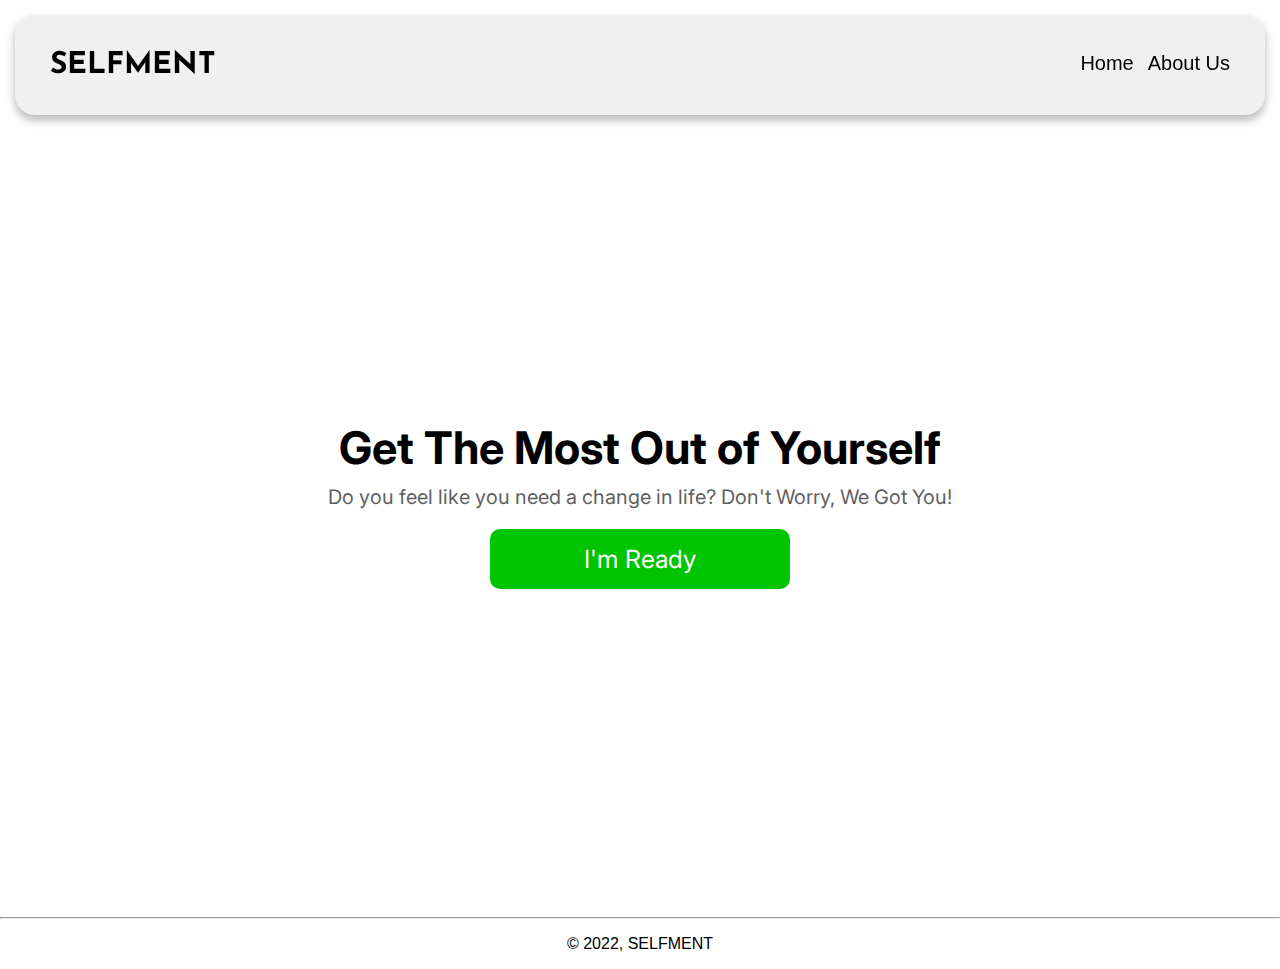
<file: index.html>
<!DOCTYPE html>
<html lang="en">
<head>
    <meta charset="UTF-8">
    <meta http-equiv="X-UA-Compatible" content="IE=edge">
    <meta name="viewport" content="width=device-width, initial-scale=1.0">
    <meta name="description" content="Be Yourself, But Better.">
    <title>SELFMENT - Self Improvement</title>
    <link rel="stylesheet" href="./index.css">
    
    <link rel="preconnect" href="https://fonts.googleapis.com">
    
    <link rel="preconnect" href="https://fonts.gstatic.com" crossorigin>
    
    <link href="https://fonts.googleapis.com/css2?family=Koulen&display=swap" rel="stylesheet">
    
    <link rel="preconnect" href="https://fonts.googleapis.com">
    <link rel="preconnect" href="https://fonts.gstatic.com" crossorigin>
    <link rel="preconnect" href="https://fonts.googleapis.com">
    <link rel="preconnect" href="https://fonts.gstatic.com" crossorigin>
    <link href="https://fonts.googleapis.com/css2?family=Bangers&family=Fjalla+One&family=Inter:wght@900&family=Josefin+Sans:wght@700&family=Koulen&family=Teko:wght@600&display=swap" rel="stylesheet">
    <link rel="preconnect" href="https://fonts.googleapis.com">
    <link rel="preconnect" href="https://fonts.gstatic.com" crossorigin>
    <link href="https://fonts.googleapis.com/css2?family=Bangers&family=Fjalla+One&family=Inter:wght@900&family=Josefin+Sans:wght@700&family=Koulen&family=Staatliches&family=Teko:wght@600&display=swap" rel="stylesheet">

</head>
<body>

    <header>
        <a href="./index.html"><p class="title">SELFMENT</p></a>
        <img src="./hamburger.png" alt="menu" class="menu">
        <ul>
            <a href="./index.html"><li class="header_list">Home</li></a>
            <a href="./About Us/about.html"><li class="header_list">About Us</li></a>
        </ul>
    </header>

    <section class="section1">
    <p class="getmost">Get The Most Out of Yourself</p>
    <p style="color: rgb(95, 95, 95); font-family: 'Inter', sans-serif; font-size: 20px; text-align: center; margin-top: 10px;">Do you feel like you need a change in life? Don't Worry, We Got You!</p>
    <a href="./Categories/categories.html"><button class="im">I'm Ready</button></a>
    </section>

    <hr>

    <section style="height: 950px; display: none;">

    <img src="./pics/undraw_progress_tracking_re_ulfg.svg" class="whyimg1"><p class="why1">Get Your Shit done.</p><p class="whydesc1">Start being productive and believe in yourself. Whatever you think you cannot do, Whatever you think is too hard to do, DO IT! Because if you don't, Someone else will do it for you and that's worse!</p>

    <img src="./pics/undraw_businessman_re_mlee.svg" class="whyimg2"><p class="why2">Know Your Worth.</p><p class="whydesc2">Start focusing on yourself. Stop getting jealous of others. I know you can do this.</p>

    <div><img src="./pics/undraw_meditation_re_gll0.svg" class="whyimg3"><p class="why3">Get Active.</p><p class="whydesc3">Go outside, Meditate, Workout and take cold showers. I guarantee that you will feel much better.</p></div>

    </section>

    <footer>
        <p style="font-family:'Segoe UI', Tahoma, Geneva, Verdana, sans-serif; text-align: center;">© 2022, SELFMENT</p>
    </footer>

</body>
</html>
</file>
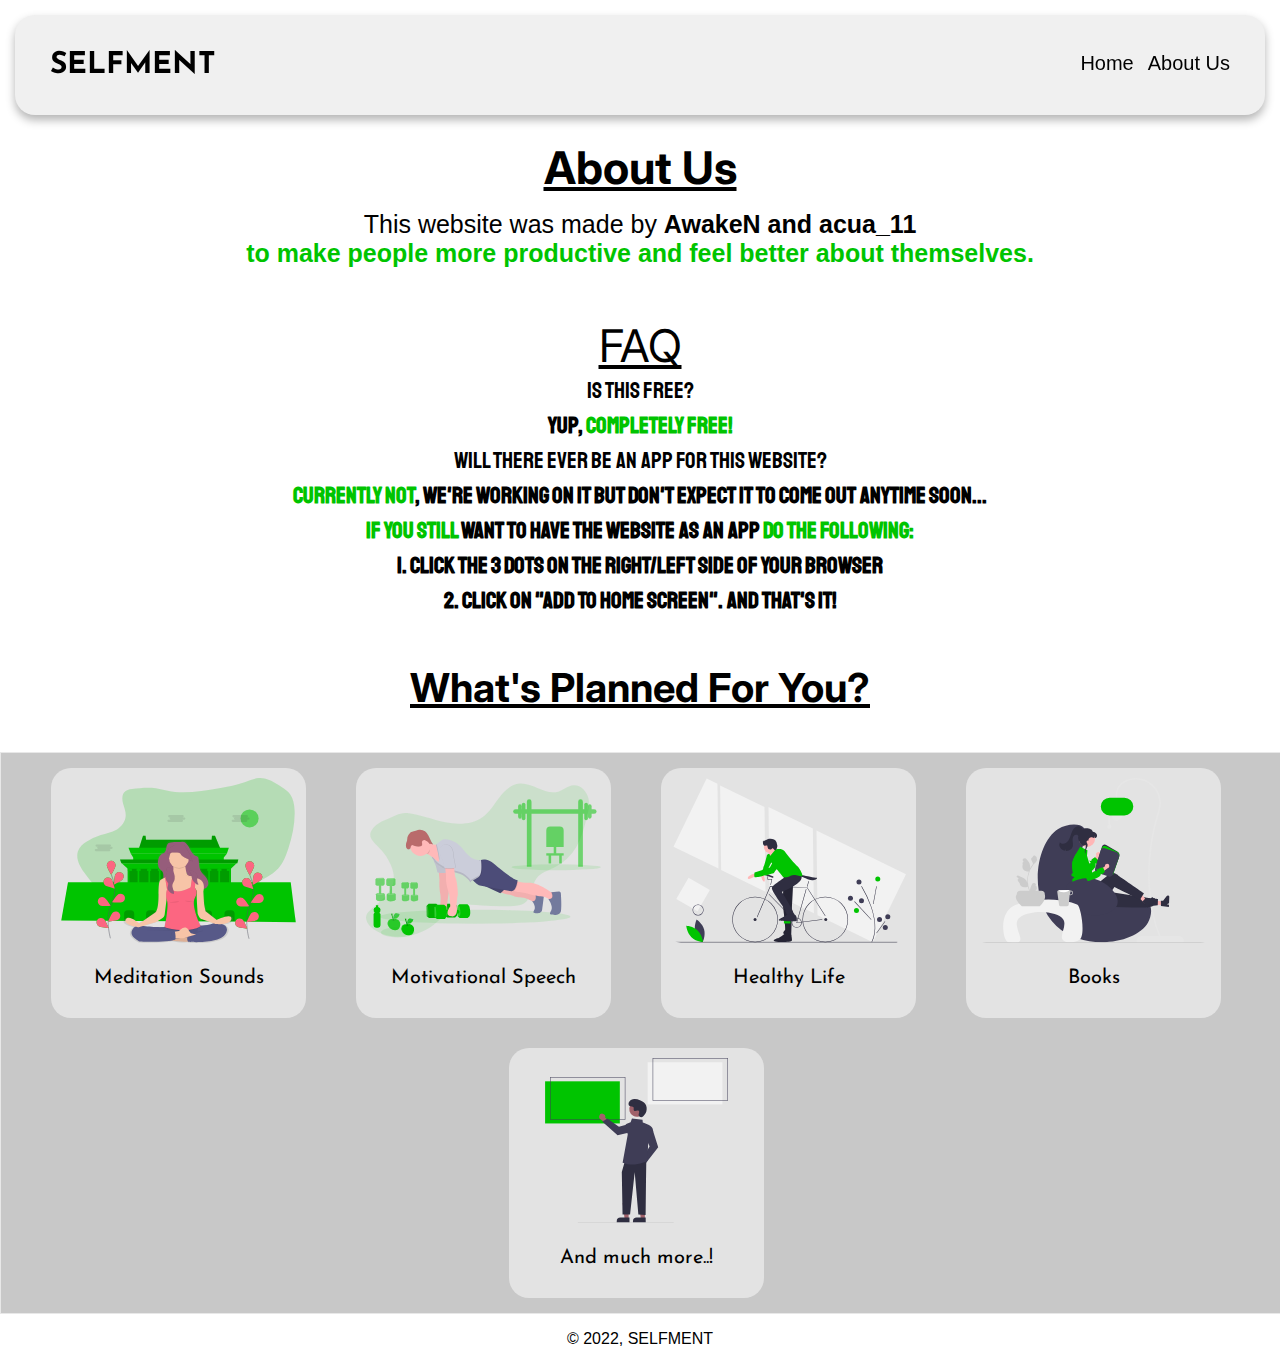
<file: About Us/about.html>
<!DOCTYPE html>
<html lang="en">
<head>
    <meta charset="UTF-8">
    <meta http-equiv="X-UA-Compatible" content="IE=edge">
    <meta name="viewport" content="width=device-width, initial-scale=1.0">
    <title>Selfment - About Us</title>
    <link rel="stylesheet" href="./about.css">

    <link rel="preconnect" href="https://fonts.googleapis.com">
    
    <link rel="preconnect" href="https://fonts.gstatic.com" crossorigin>
    
    <link href="https://fonts.googleapis.com/css2?family=Koulen&display=swap" rel="stylesheet">
    
    <link rel="preconnect" href="https://fonts.googleapis.com">
    <link rel="preconnect" href="https://fonts.gstatic.com" crossorigin>
    <link rel="preconnect" href="https://fonts.googleapis.com">
    <link rel="preconnect" href="https://fonts.gstatic.com" crossorigin>
    <link href="https://fonts.googleapis.com/css2?family=Bangers&family=Fjalla+One&family=Inter:wght@900&family=Josefin+Sans:wght@700&family=Koulen&family=Teko:wght@600&display=swap" rel="stylesheet">
    <link rel="preconnect" href="https://fonts.googleapis.com">
    <link rel="preconnect" href="https://fonts.gstatic.com" crossorigin>
    <link href="https://fonts.googleapis.com/css2?family=Bangers&family=Fjalla+One&family=Inter:wght@900&family=Josefin+Sans:wght@700&family=Koulen&family=Staatliches&family=Teko:wght@600&display=swap" rel="stylesheet">
</head>
<body>
    
    <header>
        <a href="../index.html"><p class="title">SELFMENT</p></a>
        <img src="../hamburger.png" alt="menu" class="menu">
        <ul>
            <a href="../../index.html"><li class="header_list">Home</li></a>
            <a href="#"><li class="header_list">About Us</li></a>
        </ul>
    </header>

    <u><p class="aboutustxt">About Us</p></u>

    <p class="exp">This website was made by <b>AwakeN and acua_11</b><br><span style="color: #00c400; font-weight: bold;">to make people more productive and feel better about themselves.</span></p>

    <u><p class="faqtxt">FAQ</p></u>

    <p class="faqdesc">
        is this free? <br>
        <b>Yup, <span style="color: #00c400; font-weight: bold;">Completely free!</span></b> <br>
        Will there ever be an app for this website? <br>
        <b><span style="color: #00c400; font-weight: bold;">Currently not</span>, We're working on it but don't expect it to come out anytime soon...</b> <br>
        <b><span style="color: #00c400; font-weight: bold;">If you still</span> want to have the website as an app <span style="color: #00c400; font-weight: bold;">do the following:</span></b> <br>
        <b>1. click the 3 dots on the right/left side of your browser <br></b>
        <b>2. Click on "Add To Home Screen". And that's it!</b> <br>
    </p>

    <u><p class="whatptxt">What's Planned For You?</p></u>

    <div class="content">
        <div class="contentfr">
            <img src="../pics/undraw_mindfulness_scgo.svg" style="width: 235px; height: 165px;"><p>Meditation Sounds</p>
        </div>

        <div class="contentfr">
            <img src="../pics/undraw_healthy_habit_bh-5-w.svg" style="width: 235px; height: 165px;"><p>Motivational Speech</p>
        </div>

        <div class="contentfr">
            <img src="../pics/undraw_biking_kc-4-f.svg" style="width: 235px; height: 165px;"><p>Healthy Life</p>
        </div>

        <div class="contentfr">
            <img src="../pics/undraw_reading_time_re_phf7 (1).svg" style="width: 235px; height: 165px;"><p>Books</p>
        </div>

        <div class="contentfr">
            <img src="../pics/undraw_choice_re_2hkp.svg" style="width: 235px; height: 165px; margin-left: 0;"><p>And much more..!</p>
        </div>
    </div>
    
    <footer>
        <p style="font-family:'Segoe UI', Tahoma, Geneva, Verdana, sans-serif; text-align: center;">© 2022, SELFMENT</p>
    </footer>

</body>
</html>
</file>
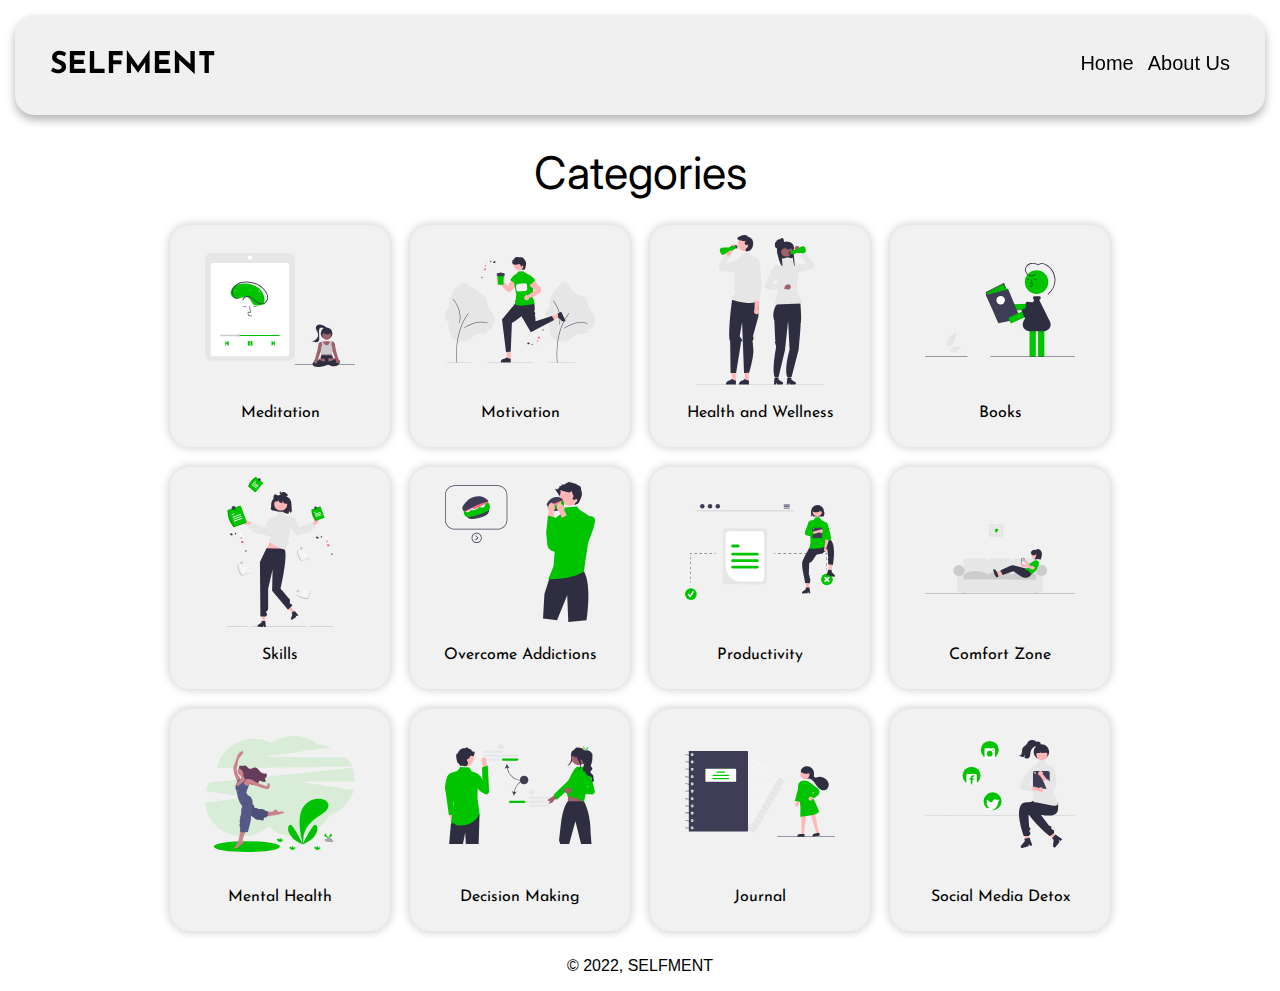
<file: Categories/categories.html>
<!DOCTYPE html>
<html lang="en">
<head>
    <meta charset="UTF-8">
    <meta http-equiv="X-UA-Compatible" content="IE=edge">
    <meta name="viewport" content="width=device-width, initial-scale=1.0">
    <title>Categories</title>
    <link rel="stylesheet" href="./categories.css">

    <link rel="preconnect" href="https://fonts.googleapis.com">
    <link rel="preconnect" href="https://fonts.gstatic.com" crossorigin>
    <link rel="preconnect" href="https://fonts.googleapis.com">
    <link rel="preconnect" href="https://fonts.gstatic.com" crossorigin>
    <link href="https://fonts.googleapis.com/css2?family=Bangers&family=Fjalla+One&family=Inter:wght@900&family=Josefin+Sans:wght@700&family=Koulen&family=Teko:wght@600&display=swap" rel="stylesheet">
    <link rel="preconnect" href="https://fonts.googleapis.com">
    <link rel="preconnect" href="https://fonts.gstatic.com" crossorigin>
    <link href="https://fonts.googleapis.com/css2?family=Bangers&family=Fjalla+One&family=Inter:wght@900&family=Josefin+Sans:wght@700&family=Koulen&family=Staatliches&family=Teko:wght@600&display=swap" rel="stylesheet">
</head>
<body>

    <header>
        <a href="../index.html"><p class="title">SELFMENT</p></a>
        <img src="../hamburger.png" alt="menu" class="menu">
        <ul>
            <a href="../index.html"><li class="header_list">Home</li></a>
            <a href="../About Us/about.html"><li class="header_list">About Us</li></a>
        </ul>
    </header>

    <p class="cattxt">Categories</p>

    <div class="wrapper">

        <a href="../Subjects/meditation/meditation.html"><div class="subject">
            <img src="./pics/undraw_meditating_re_aiqa.svg"><p>Meditation</p>
        </div></a>

        <a href="../Subjects/motivation/motivation.html"><div class="subject">
            <img src="./pics/undraw_jogging_re_k28i.svg"><p>Motivation</p>
        </div></a>

        <a href="../Subjects/HealthWellness/HealthWellness.html"><div class="subject">
            <img src="./pics/undraw_energizer_re_vhjv.svg"><p>Health and Wellness</p>
        </div></a>

        <a href="../Subjects/books/books.html"><div class="subject">
            <img src="./pics/undraw_reading_list_re_bk72.svg"><p>Books</p>
        </div></a>

        <a href=""><div class="subject">
            <img src="./pics/undraw_ideas_flow_re_bmea.svg"><p>Skills</p>
        </div></a>

        <a href=""><div class="subject">
            <img src="./pics/undraw_hamburger_re_7sfy.svg"><p>Overcome Addictions</p>
        </div></a>

        <a href=""><div class="subject">
            <img src="./pics/undraw_online_organizer_re_156n.svg"><p>Productivity</p>
        </div>

        <a href=""><div class="subject">
            <img src="./pics/undraw_relaxing_at_home_re_mror.svg"><p>Comfort Zone</p>
        </div></a>

        <a href=""><div class="subject">
            <img src="./pics/undraw_workout_gcgu.svg"><p>Mental Health</p>
        </div></a>

        <a href=""><div class="subject">
            <img src="./pics/undraw_solution_mindset_re_57bf.svg"><p>Decision Making</p>
        </div></a>

        <a href=""><div class="subject">
            <img src="./pics/undraw_personal_notebook_re_d7dc.svg"><p>Journal</p>
        </div></a>

        <a href=""><div class="subject">
            <img src="./pics/undraw_social_girl_re_kdrx.svg"><p>Social Media Detox</p>
        </div></a>

    </div>

    <footer>
        <p style="font-family:'Segoe UI', Tahoma, Geneva, Verdana, sans-serif; text-align: center;">© 2022, SELFMENT</p>
    </footer>

</body>
</html>
</file>
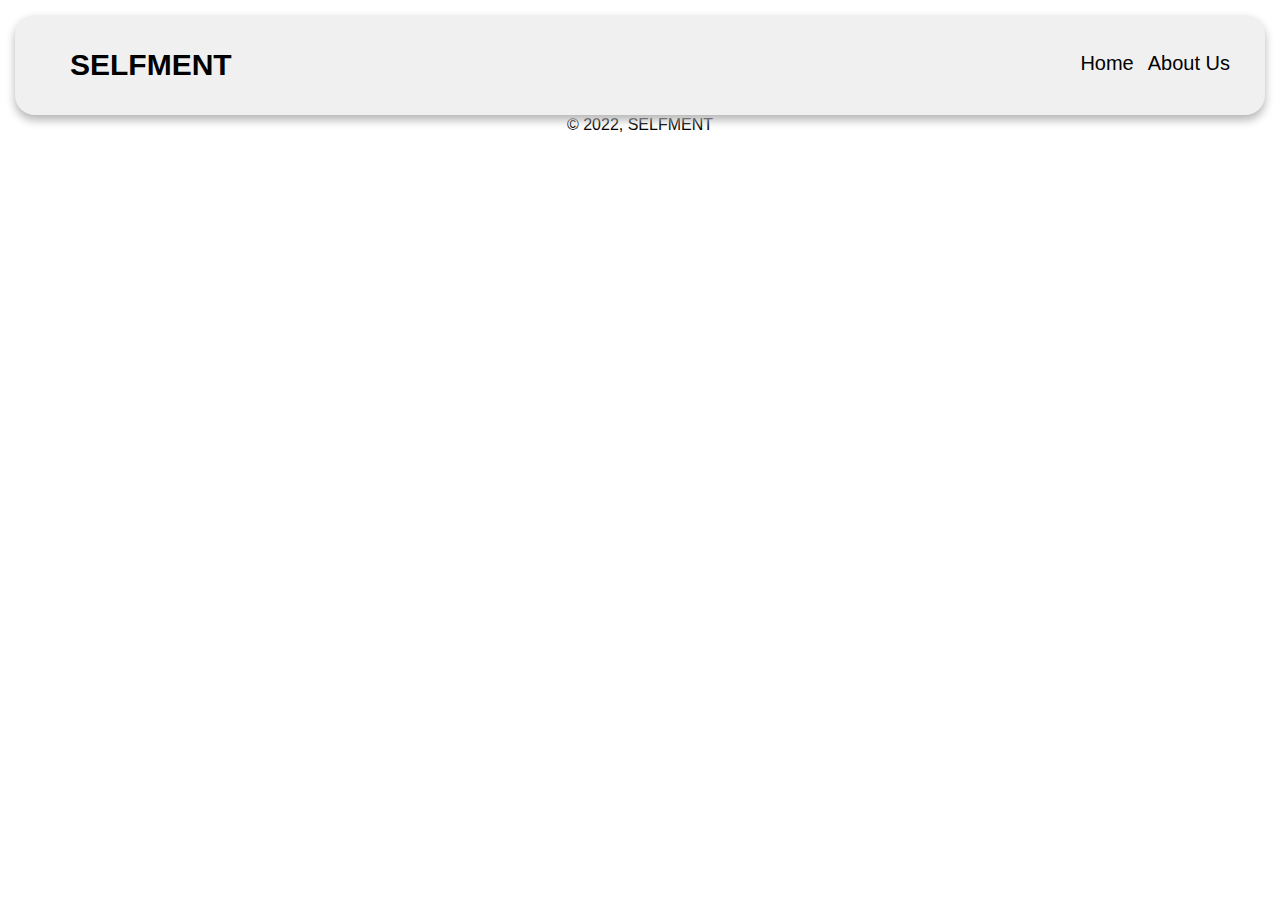
<file: meditation/meditation.html>
<!DOCTYPE html>
<html lang="en">
<head>
    <meta charset="UTF-8">
    <meta http-equiv="X-UA-Compatible" content="IE=edge">
    <meta name="viewport" content="width=device-width, initial-scale=1.0">
    <title>Meditation</title>
    <link rel="stylesheet" href="./meditation.css">
</head>
<body>
    
    <header>
        <a href="../index.html"><p class="title">SELFMENT</p></a>
        <ul>
            <a href="../index.html"><li class="header_list">Home</li></a>
            <a href="../About Us/about.html"><li class="header_list">About Us</li></a>
        </ul>
    </header>

    <footer>
        <p style="font-family:'Segoe UI', Tahoma, Geneva, Verdana, sans-serif; text-align: center;">© 2022, SELFMENT</p>
    </footer>

</body>
</html>
</file>
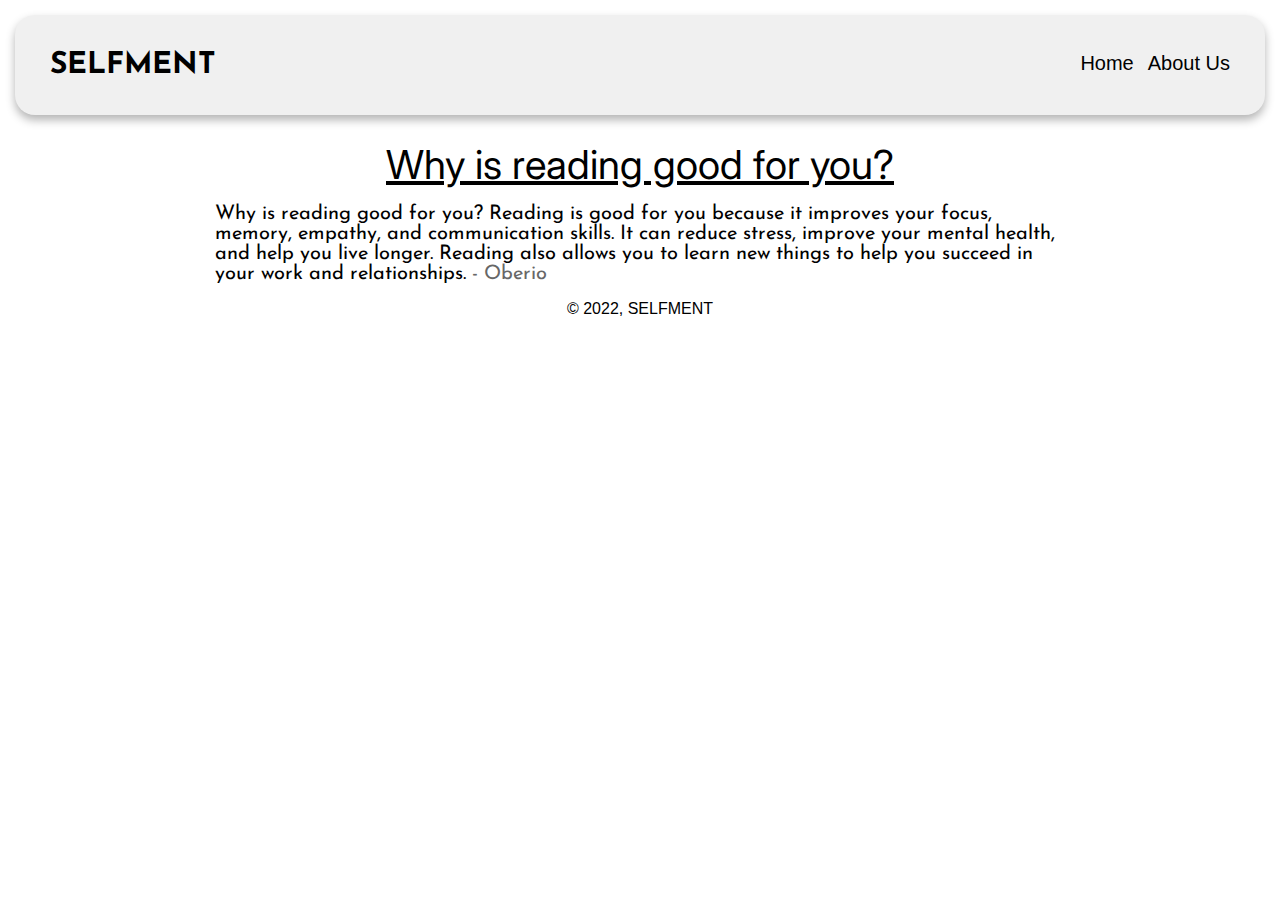
<file: Subjects/books/books.html>
<!DOCTYPE html>
<html lang="en">
<head>
    <meta charset="UTF-8">
    <meta http-equiv="X-UA-Compatible" content="IE=edge">
    <meta name="viewport" content="width=device-width, initial-scale=1.0">
    <title>Books</title>
    <link rel="stylesheet" href="./books.css">

    <link href="https://fonts.googleapis.com/css2?family=Koulen&display=swap" rel="stylesheet">

    <link rel="preconnect" href="https://fonts.googleapis.com">
    <link rel="preconnect" href="https://fonts.gstatic.com" crossorigin>
    <link rel="preconnect" href="https://fonts.googleapis.com">
    <link rel="preconnect" href="https://fonts.gstatic.com" crossorigin>
    <link href="https://fonts.googleapis.com/css2?family=Bangers&family=Fjalla+One&family=Inter:wght@900&family=Josefin+Sans:wght@700&family=Koulen&family=Teko:wght@600&display=swap" rel="stylesheet">
    <link rel="preconnect" href="https://fonts.googleapis.com">
    <link rel="preconnect" href="https://fonts.gstatic.com" crossorigin>
    <link href="https://fonts.googleapis.com/css2?family=Bangers&family=Fjalla+One&family=Inter:wght@900&family=Josefin+Sans:wght@700&family=Koulen&family=Staatliches&family=Teko:wght@600&display=swap" rel="stylesheet">
</head>
<body>
    
    <header>
        <a href="../../index.html"><p class="title">SELFMENT</p></a>
        <img src="../../hamburger.png" alt="menu" class="menu">
        <ul>
            <a href="../../index.html"><li class="header_list">Home</li></a>
            <a href="../../About Us/about.html"><li class="header_list">About Us</li></a>
        </ul>
    </header>

    <u><p class="titlemed">Why is reading good for you?</p></u>

    <p style="color: black; font-size: 20px; font-family: 'Josefin Sans', sans-serif; max-width: 850px; margin: 0 auto;">Why is reading good for you? Reading is good for you because it improves your focus, memory, empathy, and communication skills. It can reduce stress, improve your mental health, and help you live longer. Reading also allows you to learn new things to help you succeed in your work and relationships. <span style="color: rgb(103, 103, 103);">- Oberio</span></p>

    <div class="wrapbook">
        <p class="here">Here are a few books that i would recommend you to read</p>
        <div class="imgs"><a href="https://www.amazon.com/Voice-Knowledge-Practical-Guide-Inner/dp/1878424548" target="_blank"><img src="./pics/51lvsFRYWpL.jpg" alt="The voice of knowledge"></a>
        <a href="https://www.amazon.com/Power-Now-Guide-Spiritual-Enlightenment/dp/1577314808" target="_blank"><img src="./pics/9781577314806.jpg" alt="The Power Of Now"></a>
        <a href="https://www.amazon.com/Stop-Overthinking-Techniques-Declutter-Emotional/dp/B08XLLF3PG" target="_blank"><img src="./pics/9781647432492.jpg" alt="Stop Overthinking"></a></div>
    </div>

    <footer>
        <p style="font-family:'Segoe UI', Tahoma, Geneva, Verdana, sans-serif; text-align: center;">© 2022, SELFMENT</p>
    </footer>

</body>
</html>
</file>
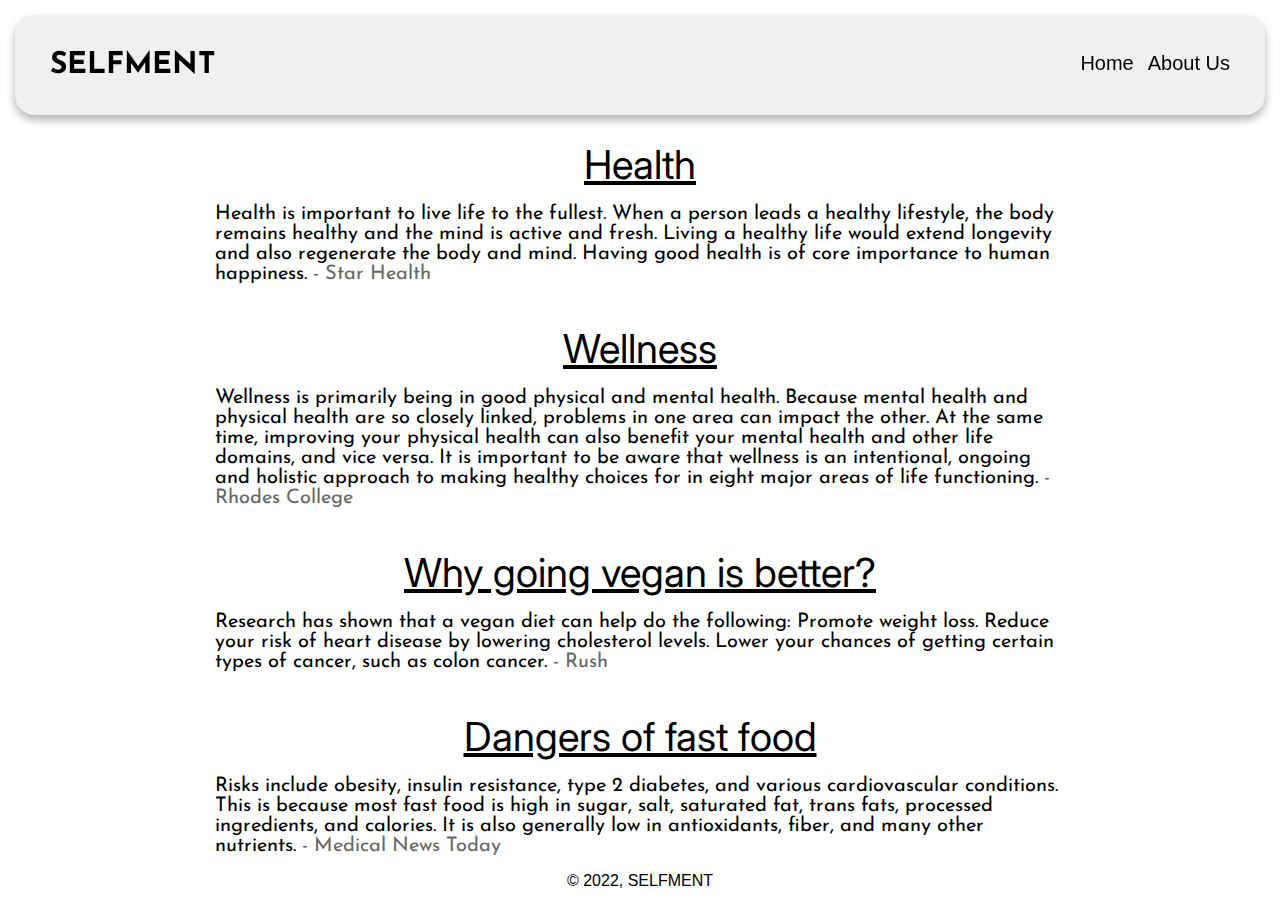
<file: Subjects/HealthWellness/HealthWellness.html>
<!DOCTYPE html>
<html lang="en">
<head>
    <meta charset="UTF-8">
    <meta http-equiv="X-UA-Compatible" content="IE=edge">
    <meta name="viewport" content="width=device-width, initial-scale=1.0">
    <title>Health & Wellness</title>
    <link rel="stylesheet" href="./HealthWellness.css">

    <link href="https://fonts.googleapis.com/css2?family=Koulen&display=swap" rel="stylesheet">

    <link rel="preconnect" href="https://fonts.googleapis.com">
    <link rel="preconnect" href="https://fonts.gstatic.com" crossorigin>
    <link rel="preconnect" href="https://fonts.googleapis.com">
    <link rel="preconnect" href="https://fonts.gstatic.com" crossorigin>
    <link href="https://fonts.googleapis.com/css2?family=Bangers&family=Fjalla+One&family=Inter:wght@900&family=Josefin+Sans:wght@700&family=Koulen&family=Teko:wght@600&display=swap" rel="stylesheet">
    <link rel="preconnect" href="https://fonts.googleapis.com">
    <link rel="preconnect" href="https://fonts.gstatic.com" crossorigin>
    <link href="https://fonts.googleapis.com/css2?family=Bangers&family=Fjalla+One&family=Inter:wght@900&family=Josefin+Sans:wght@700&family=Koulen&family=Staatliches&family=Teko:wght@600&display=swap" rel="stylesheet">
</head>
<body>
    
    <header>
        <a href="../../index.html"><p class="title">SELFMENT</p></a>
        <img src="../../hamburger.png" alt="menu" class="menu">
        <ul>
            <a href="../../index.html"><li class="header_list">Home</li></a>
            <a href="../../About Us/about.html"><li class="header_list">About Us</li></a>
        </ul>
    </header>

    <u><p class="titlemed">Health</p></u>

    <p style="color: black; font-size: 20px; font-family: 'Josefin Sans', sans-serif; max-width: 850px; margin: 0 auto;">Health is important to live life to the fullest. When a person leads a healthy lifestyle, the body remains healthy and the mind is active and fresh. Living a healthy life would extend longevity and also regenerate the body and mind. Having good health is of core importance to human happiness. <span style="color: rgb(103, 103, 103);">- Star Health</span></p>

    <u><p class="titlemed">Wellness</p></u>

    <p style="color: black; font-size: 20px; font-family: 'Josefin Sans', sans-serif; max-width: 850px; margin: 0 auto;">Wellness is primarily being in good physical and mental health. Because mental health and physical health are so closely linked, problems in one area can impact the other. At the same time, improving your physical health can also benefit your mental health and other life domains, and vice versa. It is important to be aware that wellness is an intentional, ongoing and holistic approach to making healthy choices for in eight major areas of life functioning. <span style="color: rgb(103, 103, 103);">- Rhodes College</span></p>

    <u><p class="titlemed">Why going vegan is better?</p></u>

    <p style="color: black; font-size: 20px; font-family: 'Josefin Sans', sans-serif; max-width: 850px; margin: 0 auto;">Research has shown that a vegan diet can help do the following: Promote weight loss. Reduce your risk of heart disease by lowering cholesterol levels. Lower your chances of getting certain types of cancer, such as colon cancer. <span style="color: rgb(103, 103, 103);">- Rush</span></p>

    <u><p class="titlemed">Dangers of fast food</p></u>

    <p style="color: black; font-size: 20px; font-family: 'Josefin Sans', sans-serif; max-width: 850px; margin: 0 auto;">Risks include obesity, insulin resistance, type 2 diabetes, and various cardiovascular conditions. This is because most fast food is high in sugar, salt, saturated fat, trans fats, processed ingredients, and calories. It is also generally low in antioxidants, fiber, and many other nutrients. <span style="color: rgb(103, 103, 103);">- Medical News Today</span></p>

    <footer>
        <p style="font-family:'Segoe UI', Tahoma, Geneva, Verdana, sans-serif; text-align: center;">© 2022, SELFMENT</p>
    </footer>

</body>
</html>
</file>
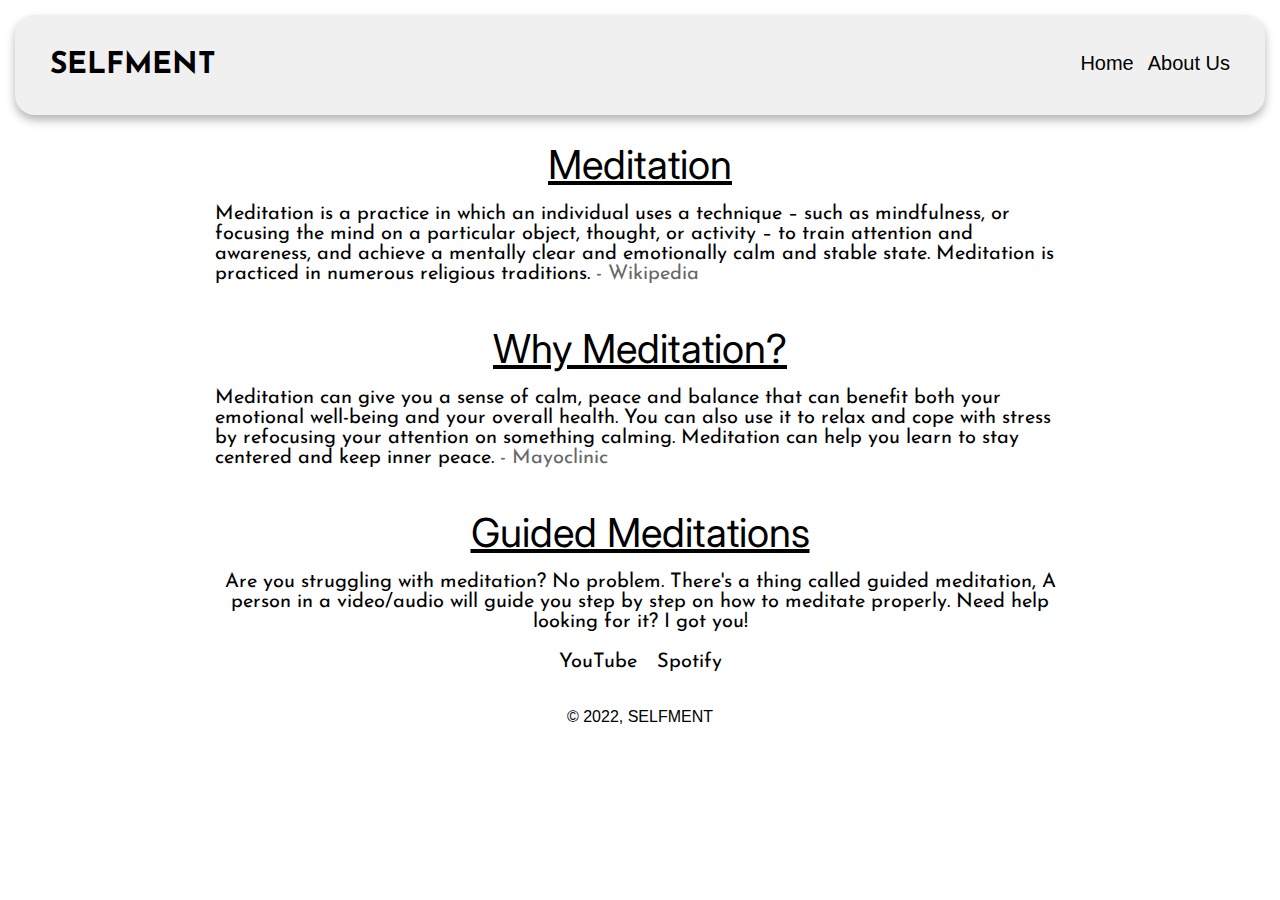
<file: Subjects/meditation/meditation.html>
<!DOCTYPE html>
<html lang="en">
<head>
    <meta charset="UTF-8">
    <meta http-equiv="X-UA-Compatible" content="IE=edge">
    <meta name="viewport" content="width=device-width, initial-scale=1.0">
    <title>Meditation</title>
    <link rel="stylesheet" href="./meditation.css">

    <link href="https://fonts.googleapis.com/css2?family=Koulen&display=swap" rel="stylesheet">

    <link rel="preconnect" href="https://fonts.googleapis.com">
    <link rel="preconnect" href="https://fonts.gstatic.com" crossorigin>
    <link rel="preconnect" href="https://fonts.googleapis.com">
    <link rel="preconnect" href="https://fonts.gstatic.com" crossorigin>
    <link href="https://fonts.googleapis.com/css2?family=Bangers&family=Fjalla+One&family=Inter:wght@900&family=Josefin+Sans:wght@700&family=Koulen&family=Teko:wght@600&display=swap" rel="stylesheet">
    <link rel="preconnect" href="https://fonts.googleapis.com">
    <link rel="preconnect" href="https://fonts.gstatic.com" crossorigin>
    <link href="https://fonts.googleapis.com/css2?family=Bangers&family=Fjalla+One&family=Inter:wght@900&family=Josefin+Sans:wght@700&family=Koulen&family=Staatliches&family=Teko:wght@600&display=swap" rel="stylesheet">
</head>
<body>

    <header>
        <a href="../../index.html"><p class="title">SELFMENT</p></a>
        <img src="../../hamburger.png" alt="menu" class="menu">
        <ul>
            <a href="../../index.html"><li class="header_list">Home</li></a>
            <a href="../../About Us/about.html"><li class="header_list">About Us</li></a>
        </ul>
    </header>

    <u><p class="titlemed">Meditation</p></u>

    <p style="color: black; font-size: 20px; font-family: 'Josefin Sans', sans-serif; max-width: 850px; margin: 0 auto;">Meditation is a practice in which an individual uses a technique – such as mindfulness, or focusing the mind on a particular object, thought, or activity – to train attention and awareness, and achieve a mentally clear and emotionally calm and stable state. Meditation is practiced in numerous religious traditions. <span style="color: rgb(103, 103, 103);">- Wikipedia</span></p>

    <u><p class="titlemed">Why Meditation?</p></u>

    <p style="color: black; font-size: 20px; font-family: 'Josefin Sans', sans-serif; max-width: 850px; margin: 0 auto;">Meditation can give you a sense of calm, peace and balance that can benefit both your emotional well-being and your overall health. You can also use it to relax and cope with stress by refocusing your attention on something calming. Meditation can help you learn to stay centered and keep inner peace. <span style="color: rgb(103, 103, 103);">- Mayoclinic</span></p>

    <u><p class="titlemed">Guided Meditations</p></u>
    <div style="text-align: center;">
    <p style="color: black; font-size: 20px; font-family: 'Josefin Sans', sans-serif; max-width: 850px; margin: 0 auto;">Are you struggling with meditation? No problem. There's a thing called guided meditation, A person in a video/audio will guide you step by step on how to meditate properly. Need help looking for it? I got you!</p>
    <a href="https://www.youtube.com/results?search_query=guided+meditation" target="_blank"><span class="youtube"><p>YouTube</p></a></span><a href="https://open.spotify.com/playlist/37i9dQZF1DWVS1recTqXhf?si=0faaa368945f4332" target="_blank"><span class="spotify"><p>Spotify</p></span></a></div>

    <footer>
        <p style="font-family:'Segoe UI', Tahoma, Geneva, Verdana, sans-serif; text-align: center;">© 2022, SELFMENT</p>
    </footer>

</body>
</html>
</file>
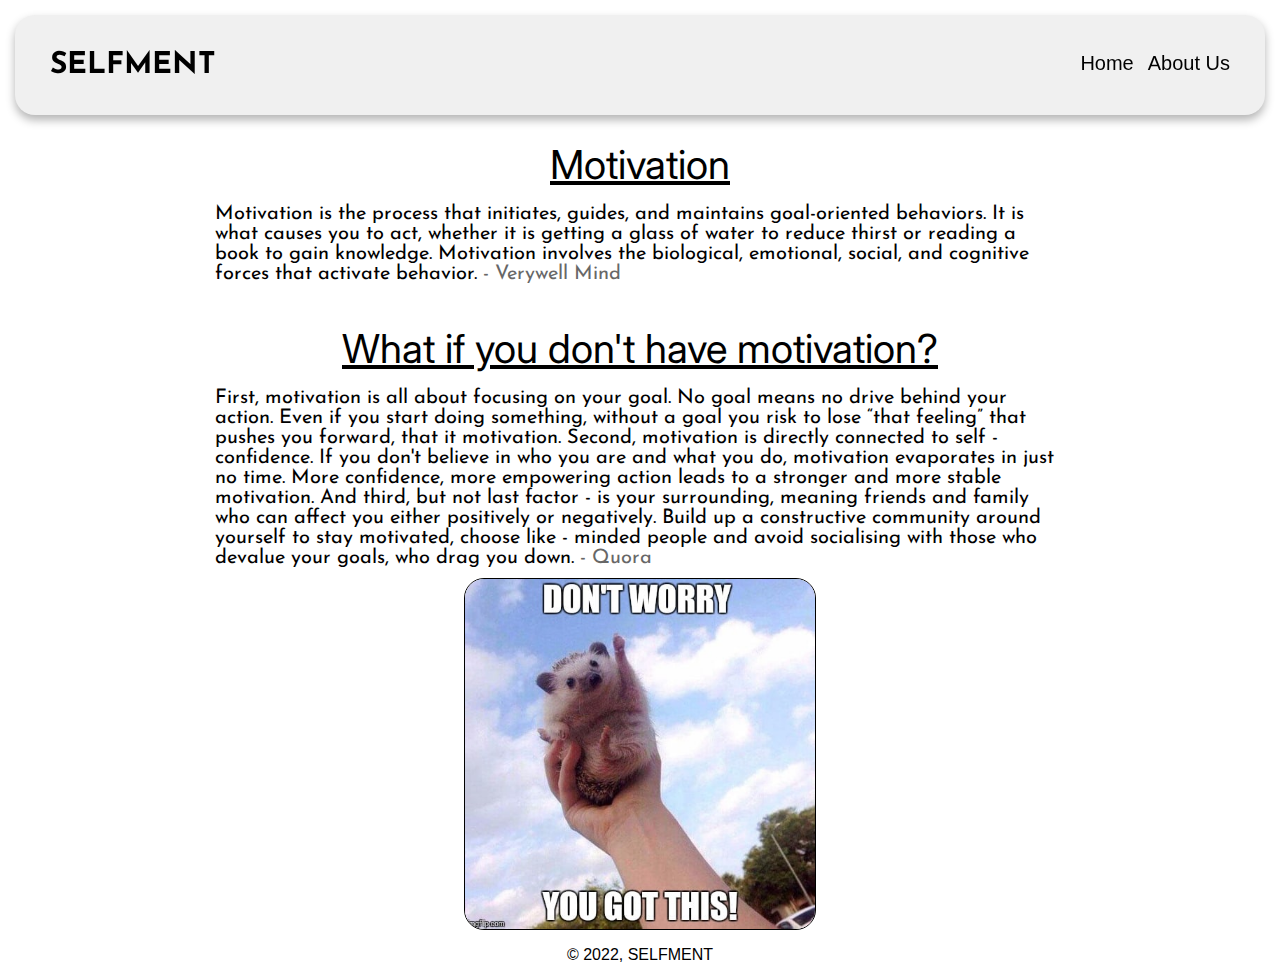
<file: Subjects/motivation/motivation.html>
<!DOCTYPE html>
<html lang="en">
<head>
    <meta charset="UTF-8">
    <meta http-equiv="X-UA-Compatible" content="IE=edge">
    <meta name="viewport" content="width=device-width, initial-scale=1.0">
    <title>Motivation</title>
    <link rel="stylesheet" href="./motivation.css">

    <link href="https://fonts.googleapis.com/css2?family=Koulen&display=swap" rel="stylesheet">

    <link rel="preconnect" href="https://fonts.googleapis.com">
    <link rel="preconnect" href="https://fonts.gstatic.com" crossorigin>
    <link rel="preconnect" href="https://fonts.googleapis.com">
    <link rel="preconnect" href="https://fonts.gstatic.com" crossorigin>
    <link href="https://fonts.googleapis.com/css2?family=Bangers&family=Fjalla+One&family=Inter:wght@900&family=Josefin+Sans:wght@700&family=Koulen&family=Teko:wght@600&display=swap" rel="stylesheet">
    <link rel="preconnect" href="https://fonts.googleapis.com">
    <link rel="preconnect" href="https://fonts.gstatic.com" crossorigin>
    <link href="https://fonts.googleapis.com/css2?family=Bangers&family=Fjalla+One&family=Inter:wght@900&family=Josefin+Sans:wght@700&family=Koulen&family=Staatliches&family=Teko:wght@600&display=swap" rel="stylesheet">
</head>
<body>
    
    <header>
        <a href="../../index.html"><p class="title">SELFMENT</p></a>
        <img src="../../hamburger.png" alt="menu" class="menu">
        <ul>
            <a href="../../index.html"><li class="header_list">Home</li></a>
            <a href="../../About Us/about.html"><li class="header_list">About Us</li></a>
        </ul>
    </header>

    <u><p class="titlemed">Motivation</p></u>

    <p style="color: black; font-size: 20px; font-family: 'Josefin Sans', sans-serif; max-width: 850px; margin: 0 auto;">Motivation is the process that initiates, guides, and maintains goal-oriented behaviors. It is what causes you to act, whether it is getting a glass of water to reduce thirst or reading a book to gain knowledge. Motivation involves the biological, emotional, social, and cognitive forces that activate behavior.<span style="color: rgb(103, 103, 103);"> - Verywell Mind</span></p>

    <u><p class="titlemed">What if you don't have motivation?</p></u>

    <p style="color: black; font-size: 20px; font-family: 'Josefin Sans', sans-serif; max-width: 850px; margin: 0 auto;">First, motivation is all about focusing on your goal. No goal means no drive behind your action. Even if you start doing something, without a goal you risk to lose “that feeling” that pushes you forward, that it motivation.

        Second, motivation is directly connected to self - confidence. If you don't believe in who you are and what you do, motivation evaporates in just no time. More confidence, more empowering action leads to a stronger and more stable motivation.
        
        And third, but not last factor - is your surrounding, meaning friends and family who can affect you either positively or negatively. Build up a constructive community around yourself to stay motivated, choose like - minded people and avoid socialising with those who devalue your goals, who drag you down.<span style="color: rgb(103, 103, 103);"> - Quora</span></p>

        <img src="./pics/dont-worry-you-got-this-motivational-memes.jpg" alt="Img" class="imgg">

    <footer>
        <p style="font-family:'Segoe UI', Tahoma, Geneva, Verdana, sans-serif; text-align: center;">© 2022, SELFMENT</p>
    </footer>

</body>
</html>
</file>
<file: index.css>
@import url(./header.css);

body {
    margin: 0;
    padding: 0;
}

::-webkit-scrollbar {
    -ms-overflow-style: none;  /* Internet Explorer 10+ */
    scrollbar-width: none;  /* Firefox */
}
::-webkit-scrollbar { 
    display: none;  /* Safari and Chrome */
}

a {
    text-decoration: none;
}

.section1 {
    display: flex;
    justify-content: center;
    align-items: center;
    flex-direction: column;
    height: calc(100vh - 91px);
}

.getmost {
    font-size: 45px;
    font-weight: bold;
    font-family: 'Inter', sans-serif;
    text-align: center;
    margin-bottom: 0;
    margin-top: 0;
}

.im {
    display: grid;
    justify-content: center;
    background-color: #00c400;
    border-style: none;
    color: white;
    font-size: 25px;
    padding: 15px;
    border-radius: 10px;
    font-family: 'Inter', sans-serif;
    width: 300px;
    transition: box-shadow 0.4s, background-color 0.4s, color 0.4s;
}

.im:hover {
    box-shadow: 0px 0px 10px 3px rgb(0, 230, 0);
    background-color: rgb(0, 180, 0);
}

.im:active {
    background-color: rgb(0, 160, 0);
    color: rgb(219, 219, 219)
}

.getmost2 {
    font-size: 40px;
    font-weight: bold;
    font-family: 'Inter', sans-serif;
    text-align: center;
    margin-bottom: 50px;
    margin-top: -25px;
}

.why1 {
    font-size: 60px;
    font-weight: 600;
    font-family: 'Staatliches', cursive;
    text-align: left;
    margin-bottom: 0;
    margin-top: 100px;
    margin-left: 35px;
    margin-bottom: 0;
}

.whydesc1 {
    margin-top: 5px;
    margin-left: 40px;
    width: 300px;
    font-size: 20px;
    font-family: 'Inter' ,sans-serif;
    color: rgb(110, 110, 110);
}

.whyimg1 {
    float: right;
    width: 300px;
    margin-right: 80px;
}

.why2 {
    font-size: 60px;
    font-weight: 600;
    font-family: 'Staatliches', cursive;
    text-align: right;
    margin-bottom: 0;
    margin-top: 200px;
    margin-right: 35px;
    margin-bottom: 0;
}

.whydesc2 {
    float: right;
    margin-top: 5px;
    margin-right: 135px;
    width: 300px;
    font-size: 20px;
    font-family: 'Inter' ,sans-serif;
    color: rgb(110, 110, 110);
}

.whyimg2 {
    float: left;
    width: 300px;
    margin-left: 80px;
    margin-top: 55px;
}

.why3 {
    font-size: 60px;
    font-weight: 600;
    font-family: 'Staatliches', cursive;
    text-align: left;
    margin-bottom: 0;
    margin-top: 200px;
    margin-left: 35px;
    margin-bottom: 0;
}

.whydesc3 {
    margin-top: 5px;
    margin-left: 40px;
    width: 300px;
    font-size: 20px;
    font-family: 'Inter' ,sans-serif;
    color: rgb(110, 110, 110);
}

.whyimg3 {
    float: right;
    width: 300px;
    margin-right: 80px;
}

.wrapper1 {
    display: flex;
    justify-content: space-evenly;
    align-items: center;
    flex-direction: row;
    width: calc(300px * 5 + 25px * 5 * 2);
}

img {
    pointer-events: none;
}

@media screen and (max-width: 1200px) {
    .wrapper {
        grid-template-columns: 200px 200px 200px;
    }
}

@media screen and (max-width: 800px) {
    .wrapper {
        grid-template-columns: 200px 200px;
    }
}
</file>
<file: About Us/about.css>
@import url(../header.css);

body {
    margin: 0;
    padding: 0;
}

::-webkit-scrollbar {
    -ms-overflow-style: none;  /* Internet Explorer 10+ */
    scrollbar-width: none;  /* Firefox */
}
::-webkit-scrollbar { 
    display: none;  /* Safari and Chrome */
}

.aboutustxt {
    margin-top: 40px;
    margin-bottom: 0;
    font-size: 45px;
    font-weight: bold;
    font-family: 'Inter', sans-serif;
    text-align: center;
}

.exp {
    margin-top: 15px;
    font-size: 25px;
    text-align: center;
    font-family: sans-serif;
    font-weight: 540;
}

.faqtxt {
    text-align: center;
    margin-top: 50px;
    margin-bottom: 0;
    font-size: 45px;
    font-family: 'Inter', sans-serif;
}

.faqdesc {
    text-align: center;
    list-style: none;
    margin: 0;
    font-size: 23px;
    font-family: 'Staatliches', cursive;
    line-height: 35px;
}

.whatptxt {
    text-align: center;
    font-size: 40px;
    margin-top: 45px;
    font-weight: bold;
    font-family: 'Inter', sans-serif;
}

.content {
    background-color: rgba(54, 54, 54, 0.276);
    border: 1px solid;
    border-color: rgba(255, 255, 255, 0.576);
    display: flex;
    justify-content: center;
    align-items: center;
    max-height: 100%;
    width: 100%;
    flex-wrap: wrap;
    flex-direction: row;
}

.contentfr {
    background-color: rgb(227, 227, 227);
    display: inline-block;
    text-align: center;
    font-size: 20px;
    font-family: 'Josefin Sans', sans-serif;
    margin: 15px 30px 15px 20px;
    padding: 10px 10px 10px 10px;
    border-radius: 20px;
    transition: box-shadow 0.5s, transform 0.5s;
    user-select: none;

}

.contentfr:hover {
    box-shadow: 0 0 20px 10px rgba(0, 0, 0, 0.192);
    transform: translateY(-10px);
}

img {
    display: inline-block;
    border-radius: 10px;
    width: 250px;
    pointer-events: none;
}
</file>
<file: Categories/categories.css>
@import url(../header.css);

* {
    text-decoration: none;
}

body {
    margin: 0;
    padding: 0;
    display: flex;
    justify-content: center;
    align-items: center;
    flex-direction: column;
}

::-webkit-scrollbar {
    -ms-overflow-style: none;  /* Internet Explorer 10+ */
    scrollbar-width: none;  /* Firefox */
}
::-webkit-scrollbar { 
    display: none;  /* Safari and Chrome */
}

.title {
    display: inline-block;
    user-select: none;
    font-family: 'Josefin Sans', sans-serif;
    font-weight: bold;
    font-size: 30px;
}

.cattxt {
    text-align: center;
    margin-bottom: 15px;
    font-size: 45px;
    font-family: 'Inter', sans-serif;
}

.wrapper {
    background-color: white;
    /* display: grid;
    grid-template-columns: 200px 200px 200px 200px;
    justify-content: center;
    column-gap: 40px;
    row-gap: 40px; */
    display: flex;
    justify-content: center;
    align-items: center;
    max-height: 100%;
    width: 100%;
    max-width: 1000px;
    flex-wrap: wrap;
    flex-direction: row;
}

.subject {
    background-color: rgb(241, 241, 241);
    text-align: center;
    font-family: 'Josefin Sans', sans-serif;
    user-select: none;
    padding: 10px 10px 10px 10px;
    border-radius: 20px;
    margin: 10px;
    width: 200px;
    box-shadow: 0 0 10px 1px rgba(0, 0, 0, 0.192);
    transition: box-shadow 0.5s, transform 0.5s;
}

.subject:hover {
    box-shadow: 0 0 15px 5px rgba(0, 0, 0, 0.192);
    /* margin-top: -5px;
    min-height: 10px; */
    transform: translateY(-10px);
}

img {
    border-radius: 10px;
    height: 150px;
    width: 150px;
    object-fit: scale-down;
    pointer-events: none;
}

@media only screen and (max-width: 1200px) {
    .cattxt {
        margin-top: 10px;
    }
}
</file>
<file: meditation/meditation.css>
@import url(../header.css);

body {
    margin: 0;
    padding: 0;
}

::-webkit-scrollbar {
    -ms-overflow-style: none;  /* Internet Explorer 10+ */
    scrollbar-width: none;  /* Firefox */
}
::-webkit-scrollbar { 
    display: none;  /* Safari and Chrome */
}

a {
    text-decoration: none;
}

.title {
    display: inline-block;
    user-select: none;
    font-family: 'Josefin Sans', sans-serif;
    font-weight: bold;
    font-size: 30px;
    margin-left: 20px;
    vertical-align:top;
}
</file>
<file: Subjects/books/books.css>
@import url(../../header.css);

body {
    margin: 0;
    padding: 0;
}

::-webkit-scrollbar {
    -ms-overflow-style: none;  /* Internet Explorer 10+ */
    scrollbar-width: none;  /* Firefox */
}
::-webkit-scrollbar { 
    display: none;  /* Safari and Chrome */
}

a {
    text-decoration: none;
}

.titlemed {
    text-align: center;
    margin-bottom: 15px;
    font-size: 40px;
    font-family: 'Inter', sans-serif;
}

.wrapbook {
    background-color: rgb(141, 141, 141);
    display: flex;
    justify-content: center;
    align-items: center;
    max-height: 100%;
    width: 100%;
    flex-wrap: wrap;
    flex-direction: row;
    width: 40%;
    margin: auto;
    border-radius: 10px;
}

.here {
    text-align: center;
    font-family: 'Inter', sans-serif;
    font-size: 25px;
    padding: 15px;
    color: rgb(53, 53, 53);
    margin-bottom: 3px;
}

.imgs {
    display: table;
    margin: 0 auto;
}

@media only screen and (max-width: 1280px) {
    .wrapbook {
        display: none;
    }
}
</file>
<file: Subjects/HealthWellness/HealthWellness.css>
@import url(../../header.css);

body {
    margin: 0;
    padding: 0;
}

::-webkit-scrollbar {
    -ms-overflow-style: none;  /* Internet Explorer 10+ */
    scrollbar-width: none;  /* Firefox */
}
::-webkit-scrollbar { 
    display: none;  /* Safari and Chrome */
}

a {
    text-decoration: none;
}

.titlemed {
    text-align: center;
    margin-bottom: 15px;
    font-size: 40px;
    font-family: 'Inter', sans-serif;
}
</file>
<file: Subjects/meditation/meditation.css>
@import url(../../header.css);

body {
    margin: 0;
    padding: 0;
}

::-webkit-scrollbar {
    -ms-overflow-style: none;  /* Internet Explorer 10+ */
    scrollbar-width: none;  /* Firefox */
}
::-webkit-scrollbar { 
    display: none;  /* Safari and Chrome */
}

a {
    text-decoration: none;
}

.titlemed {
    text-align: center;
    margin-bottom: 15px;
    font-size: 40px;
    font-family: 'Inter', sans-serif;
    text-size-adjust: auto;
}

.youtube {
    font-family: 'Josefin Sans', sans-serif;
    font-size: 20px;
    user-select: none;
    transition: color 0.4s;
    display: inline-block;
    margin-right: 20px;
}

.youtube:hover {
    color: #FF0000;;
}

.spotify {
    font-family: 'Josefin Sans', sans-serif;
    font-size: 20px;
    user-select: none;
    transition: color 0.4s;
    display: inline-block;
}

.spotify:hover {
    color: #1DB954;
}
</file>
<file: Subjects/motivation/motivation.css>
@import url(../../header.css);

body {
    margin: 0;
    padding: 0;
}

::-webkit-scrollbar {
    -ms-overflow-style: none;  /* Internet Explorer 10+ */
    scrollbar-width: none;  /* Firefox */
}
::-webkit-scrollbar { 
    display: none;  /* Safari and Chrome */
}

a {
    text-decoration: none;
}

.titlemed {
    text-align: center;
    margin-bottom: 15px;
    font-size: 40px;
    font-family: 'Inter', sans-serif;
}

.imgg {
    border-color: rgba(0, 0, 0, 0.366);
    border: solid 1.5px;
    border-radius: 20px;
    width: 350px;
    height: auto;
    margin-top: 10px;
    display: block;
    margin-left: auto;
    margin-right: auto;
}
</file>
